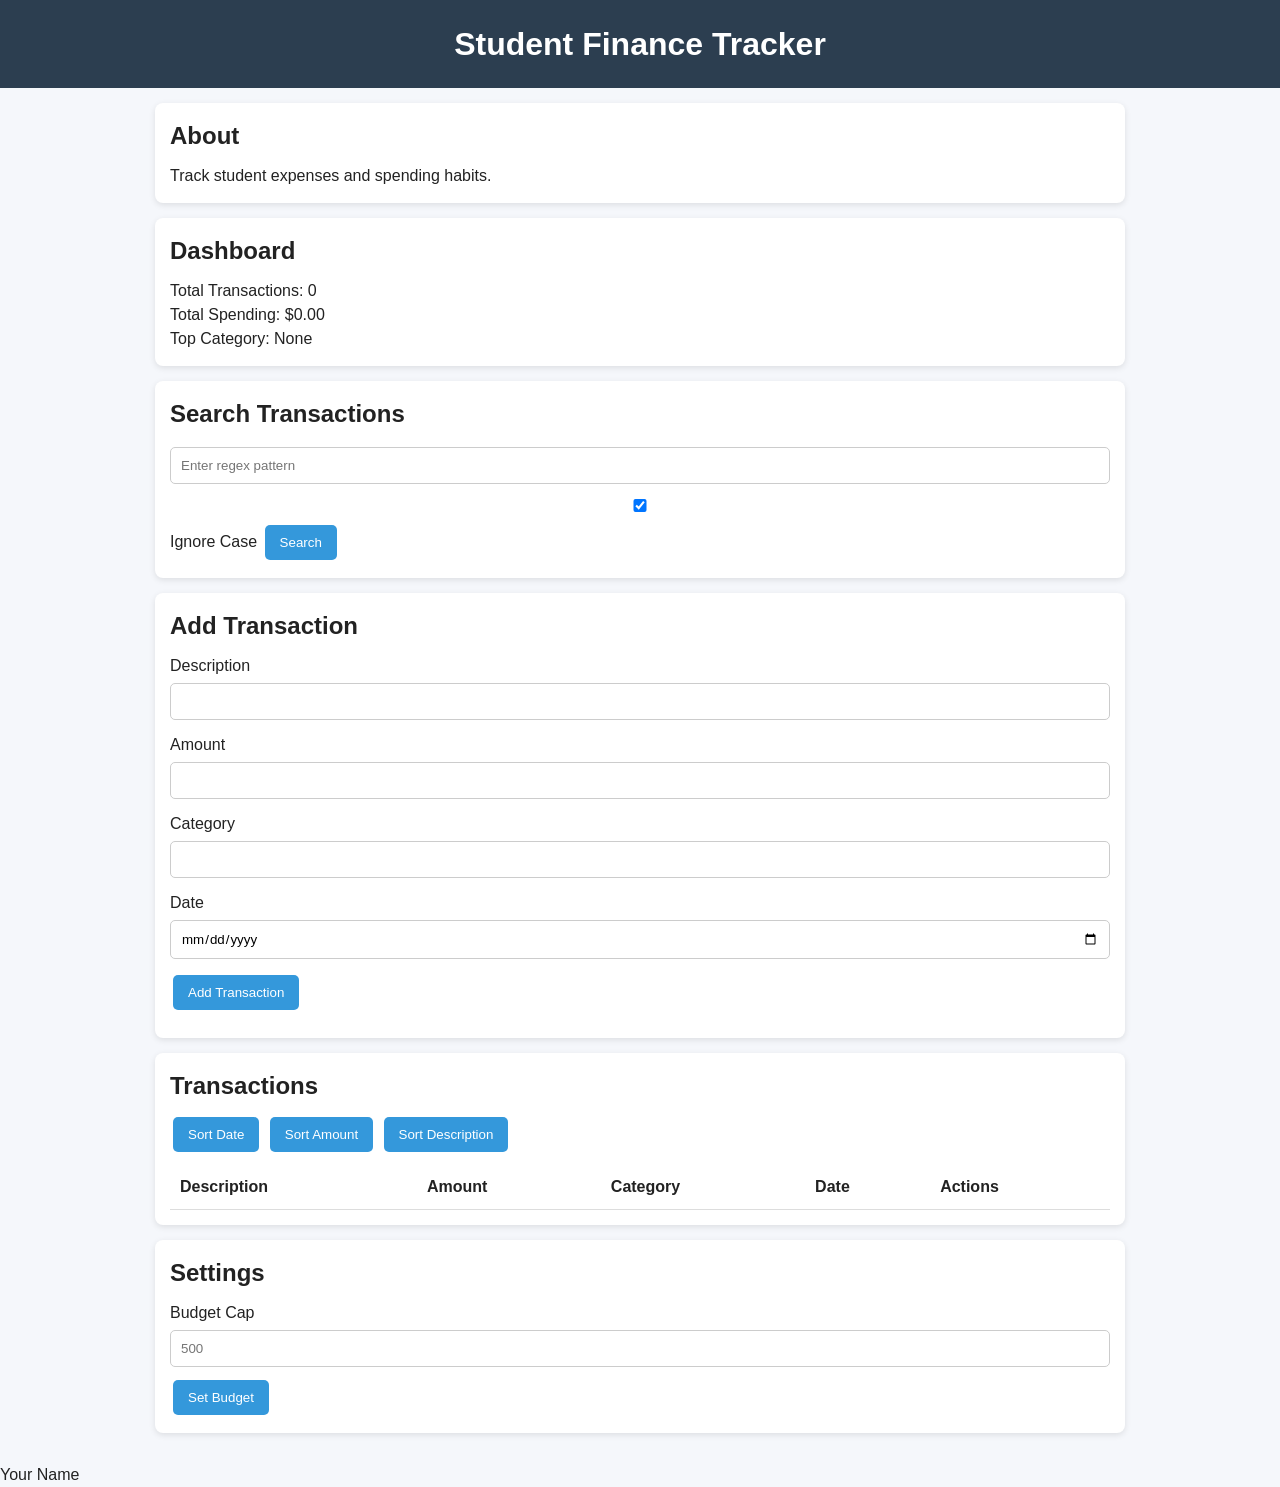
<file: index.html>
<!DOCTYPE html>
<html lang="en">
<head>
    <meta charset="UTF-8">
    <meta name="viewport" content="width=device-width, initial-scale=1.0">
    <title>Student Finance Tracker</title>
    <link rel="stylesheet" href="styles.css">
</head>
<body>

<header>
    <h1>Student Finance Tracker</h1>
</header>

<main>

    <section>
        <h2>About</h2>
        <p>Track student expenses and spending habits.</p>
    </section>

    
    <section>
        <h2>Dashboard</h2>

        <p>Total Transactions:
            <span id="totalTransactions">0</span>
        </p>

        <p>Total Spending:
            $<span id="totalSpending">0</span>
        </p>

        <p>Top Category:
            <span id="topCategory">None</span>
        </p>

        <p id="budgetMessage" aria-live="polite"></p>
    </section>

    <section>
        <h2>Search Transactions</h2>

        <input type="text" id="searchInput" placeholder="Enter regex pattern">

        <label>
            <input type="checkbox" id="caseInsensitive" checked>
        Ignore Case
        </label>

        <button id="searchBtn">Search</button>

        <p id="searchStatus"></p>
    </section>

    <section>
        <h2>Add Transaction</h2>

        <form id="transactionForm">

            <label for="description">Description</label>
            <input id="description" type="text">
            <small id="descriptionError"></small>

            <label for="amount">Amount</label>
            <input id="amount" type="text">
            <small id="amountError"></small>

            <label for="category">Category</label>
            <input id="category" type="text">
            <small id="categoryError"></small>

            <label for="date">Date</label>
            <input id="date" type="date">
            <small id="dateError"></small>

            <button type="submit">Add Transaction</button>

    </form>

    <p id="statusMessage"></p>

</section>

            

    <section>
        <h2>Transactions</h2>
        <button id="sortDate">Sort Date</button>
    <button id="sortAmount">Sort Amount</button>
    <button id="sortDescription">Sort Description</button>

        <table>
            <thead>
                <tr>
                    <th>Description</th>
                    <th>Amount</th>
                    <th>Category</th>
                    <th>Date</th>
                    <th>Actions</th>
                </tr>
            </thead>

            <tbody id="transactionTableBody"></tbody>
        </table>
    </section>

    <section>
        <h2>Settings</h2>
        <label for="budgetCap">Budget Cap</label>
        <input type="number" id="budgetCap" placeholder="500">
        <button id="setBudgetBtn" type="button">
            Set Budget
        </button>

        
    </section>

</main>

<footer>
    <p>Your Name</p>
</footer>

<script src="app.js"></script>

</body>
</html>
</file>
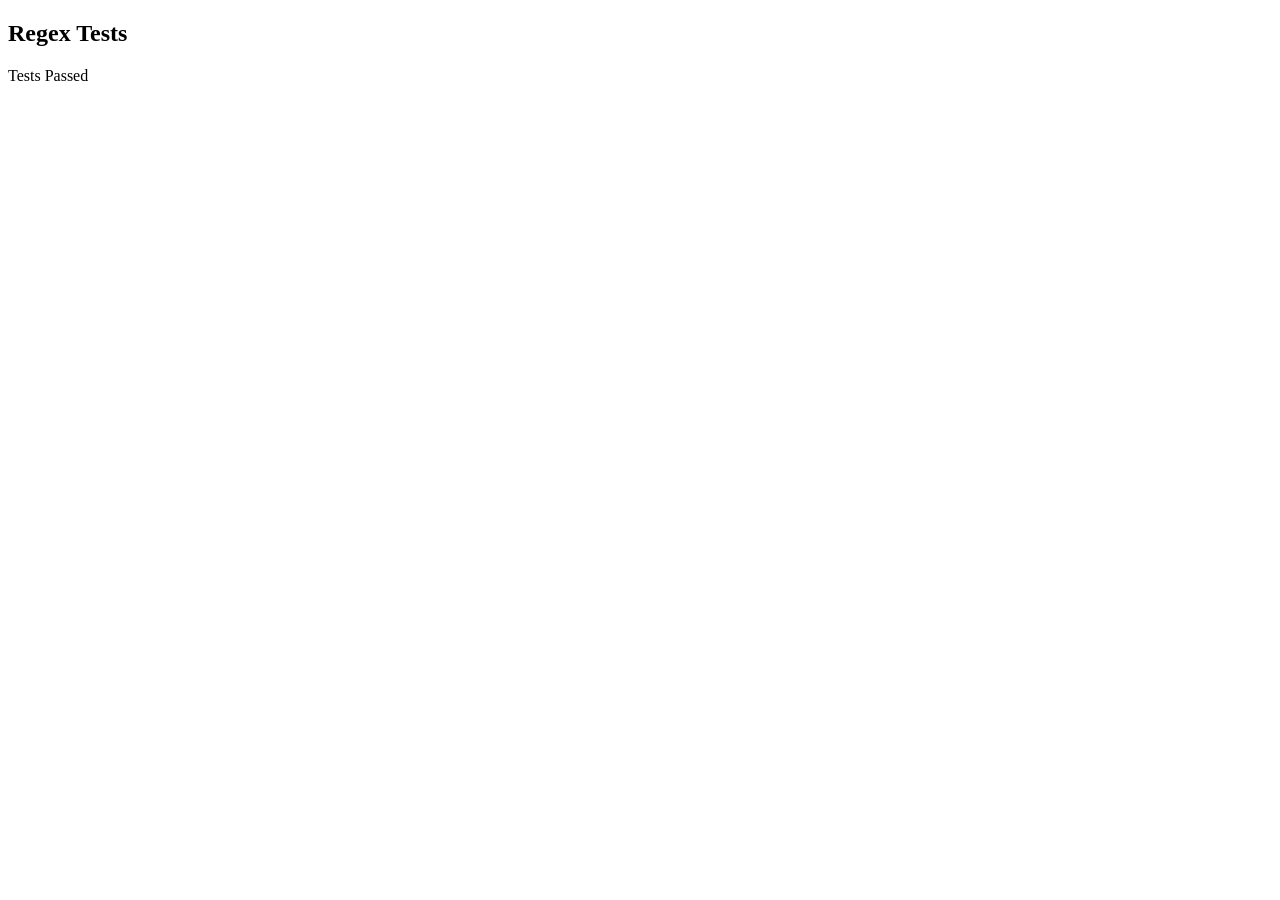
<file: tests.html>
<!DOCTYPE html>
<html lang="en">
<head>
    <meta charset="UTF-8">
    <title>Regex Tests</title>
</head>
<body>

<h2>Regex Tests</h2>

<script>

const amountRegex = /^(0|[1-9]\d*)(\.\d{1,2})?$/;

console.assert(amountRegex.test("12.50"));
console.assert(amountRegex.test("100"));
console.assert(!amountRegex.test("12.555"));

document.write("Tests Passed");

</script>

</body>
</html>
</file>
<file: styles.css>
* {
    margin: 0;
    padding: 0;
    box-sizing: border-box;
    font-family: Arial, sans-serif;
}

body {
    background: #f5f7fb;
    color: #222;
    line-height: 1.5;
}

/* HEADER */
header {
    background: #2c3e50;
    color: white;
    padding: 20px;
    text-align: center;
}

/* MAIN LAYOUT */
main {
    max-width: 1000px;
    margin: auto;
    padding: 15px;
}

/* SECTIONS */
section {
    background: white;
    padding: 15px;
    margin-bottom: 15px;
    border-radius: 8px;
    box-shadow: 0 2px 6px rgba(0,0,0,0.1);
}

/* HEADINGS */
h2 {
    margin-bottom: 10px;
}

/* INPUTS */
input {
    width: 100%;
    padding: 10px;
    margin-top: 5px;
    margin-bottom: 10px;
    border: 1px solid #ccc;
    border-radius: 5px;
}

/* BUTTONS */
button {
    padding: 10px 15px;
    border: none;
    border-radius: 5px;
    cursor: pointer;
    background: #3498db;
    color: white;
    transition: 0.2s;
    margin: 3px;
}

button:hover {
    background: #2980b9;
    transform: scale(1.02);
}

/* TABLE */
table {
    width: 100%;
    border-collapse: collapse;
    margin-top: 10px;
}

th, td {
    border-bottom: 1px solid #ddd;
    padding: 10px;
    text-align: left;
}

/* ERROR TEXT */
small {
    color: red;
    display: block;
    margin-top: -5px;
    margin-bottom: 8px;
}

/* STATUS MESSAGE */
#statusMessage {
    margin-top: 10px;
    color: green;
}

/* DASHBOARD TEXT */
#budgetMessage {
    font-weight: bold;
}

/* ANIMATION (simple fade in) */
section {
    animation: fadeIn 0.3s ease-in;
}

@keyframes fadeIn {
    from {
        opacity: 0;
        transform: translateY(5px);
    }
    to {
        opacity: 1;
        transform: translateY(0);
    }
}

/* RESPONSIVE DESIGN */

/* TABLET */
@media (max-width: 768px) {
    main {
        padding: 10px;
    }

    button {
        width: 100%;
        margin-bottom: 5px;
    }
}

/* MOBILE */
@media (max-width: 480px) {
    header {
        font-size: 18px;
    }

    section {
        padding: 10px;
    }

    th, td {
        font-size: 14px;
    }
}
</file>
